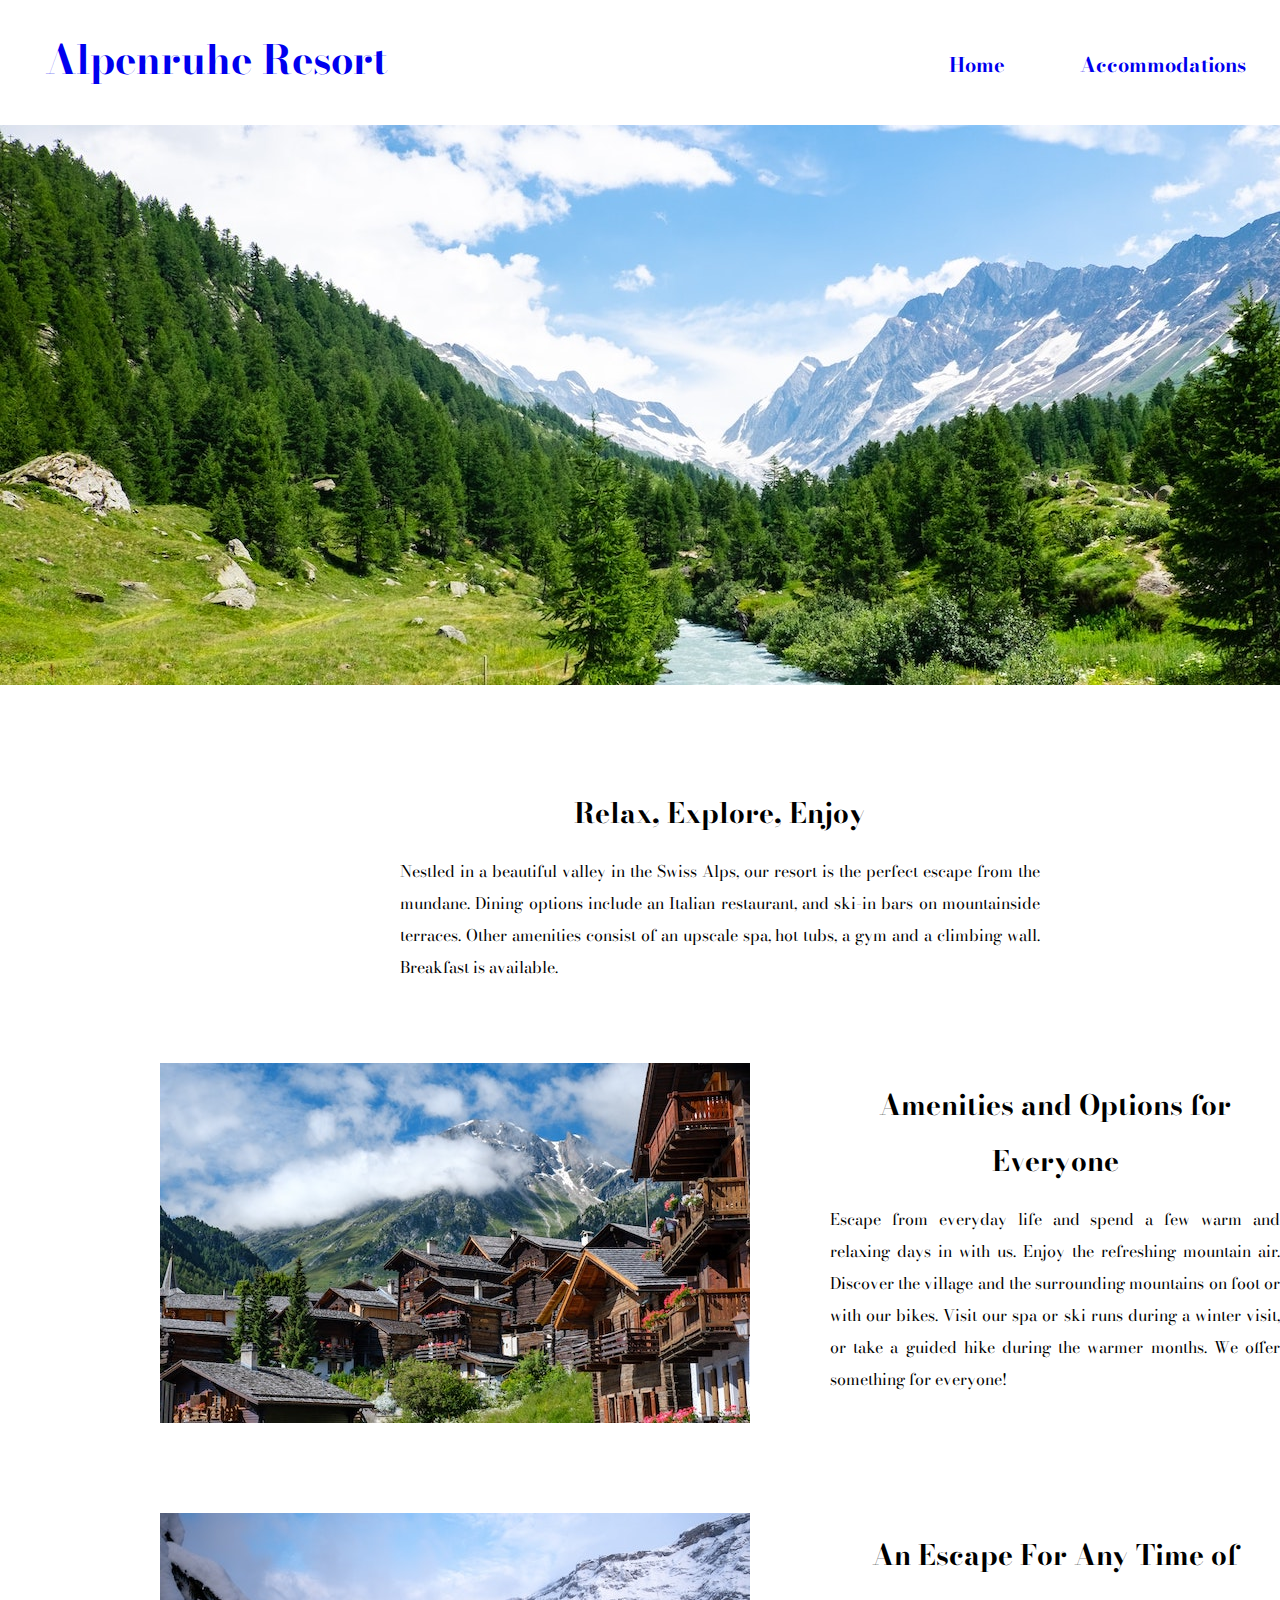
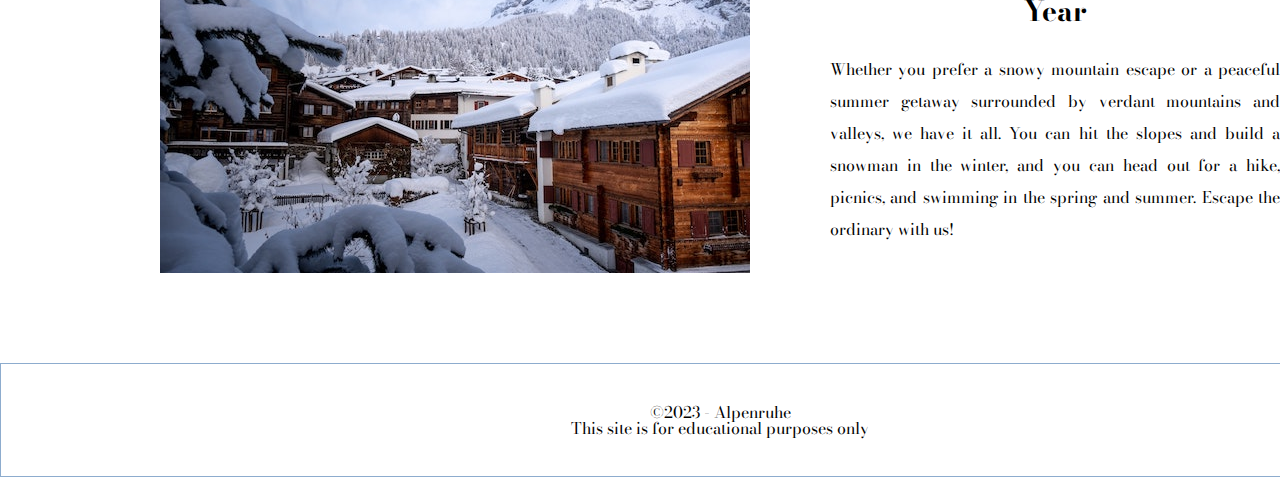
<file: index.html>
<!DOCTYPE html>
<html lang="en">
<head>
    <meta charset="UTF-8">
    <meta name="author" content="Lynelle Adepoju">
    <meta name="description" content="GIT 215 Final - A swiss getaway">
    <link rel="icon" href="images/favicon.ico">
    <title>Home - Alpenruhe</title>
    <link rel="stylesheet" href="styles.css">
    
</head>
<body>
    <header>
        <h1><a href="index.html">Alpenruhe Resort</a></h1>
        <nav>
            <ul>
                <li><a href="#">Home</a></li>
                <li><a href="#">Accommodations</a></li>
                <li><a href="contact.html">Contact</a></li>
            </ul>
        </nav>
    </header>

    <main>
        <img src="images/swiss-valley.jpg" alt="swiss valley" class="hero-image">
        <section class="intro">
            <h2>Relax, Explore, Enjoy</h2>
            <p>Nestled in a beautiful valley in the Swiss Alps, our resort is the perfect escape from the mundane. Dining options include an Italian restaurant, and ski-in bars on mountainside terraces. Other amenities consist of an upscale spa, hot tubs, a gym and a climbing wall. Breakfast is available.</p>
        </section>

        <section>
            <div class="container">
                <div class="swiss-image">
                    <img src="images/swiss-chalet.jpg" alt="Swiss Chalet" width="590" height="360">
                </div>
                <div class="text">
                    <h3>Amenities and Options for Everyone</h3>
                    <p>Escape from everyday life and spend a few warm and relaxing days in with us. Enjoy the refreshing mountain air. Discover the village and the surrounding mountains on foot or with our bikes. Visit our spa or ski runs during a winter visit, or take a guided hike during the warmer months. We offer something for everyone!</p>
                </div>
            </div>
        </section>

        <section>
            <div class="container">
                <div class="swiss-image">
                    <img src="images/snowy-chalet.jpg" alt="Snowy Chalet" width="590" height="360">
                </div>
                <div class="text">
                    <h4>An Escape For Any Time of Year</h4>
                    <p>Whether you prefer a snowy mountain escape or a peaceful summer getaway surrounded by verdant mountains and valleys, we have it all. You can hit the slopes and build a snowman in the winter, and you can head out for a hike, picnics, and swimming in the spring and summer. Escape the ordinary with us!</p>
                </div>
            </div>
        </section>

    </main>

    <footer>
        <p>&copy;2023 - Alpenruhe</p>
        <p>This site is for educational purposes only</p>
    </footer>

</body>
</html>
</file>
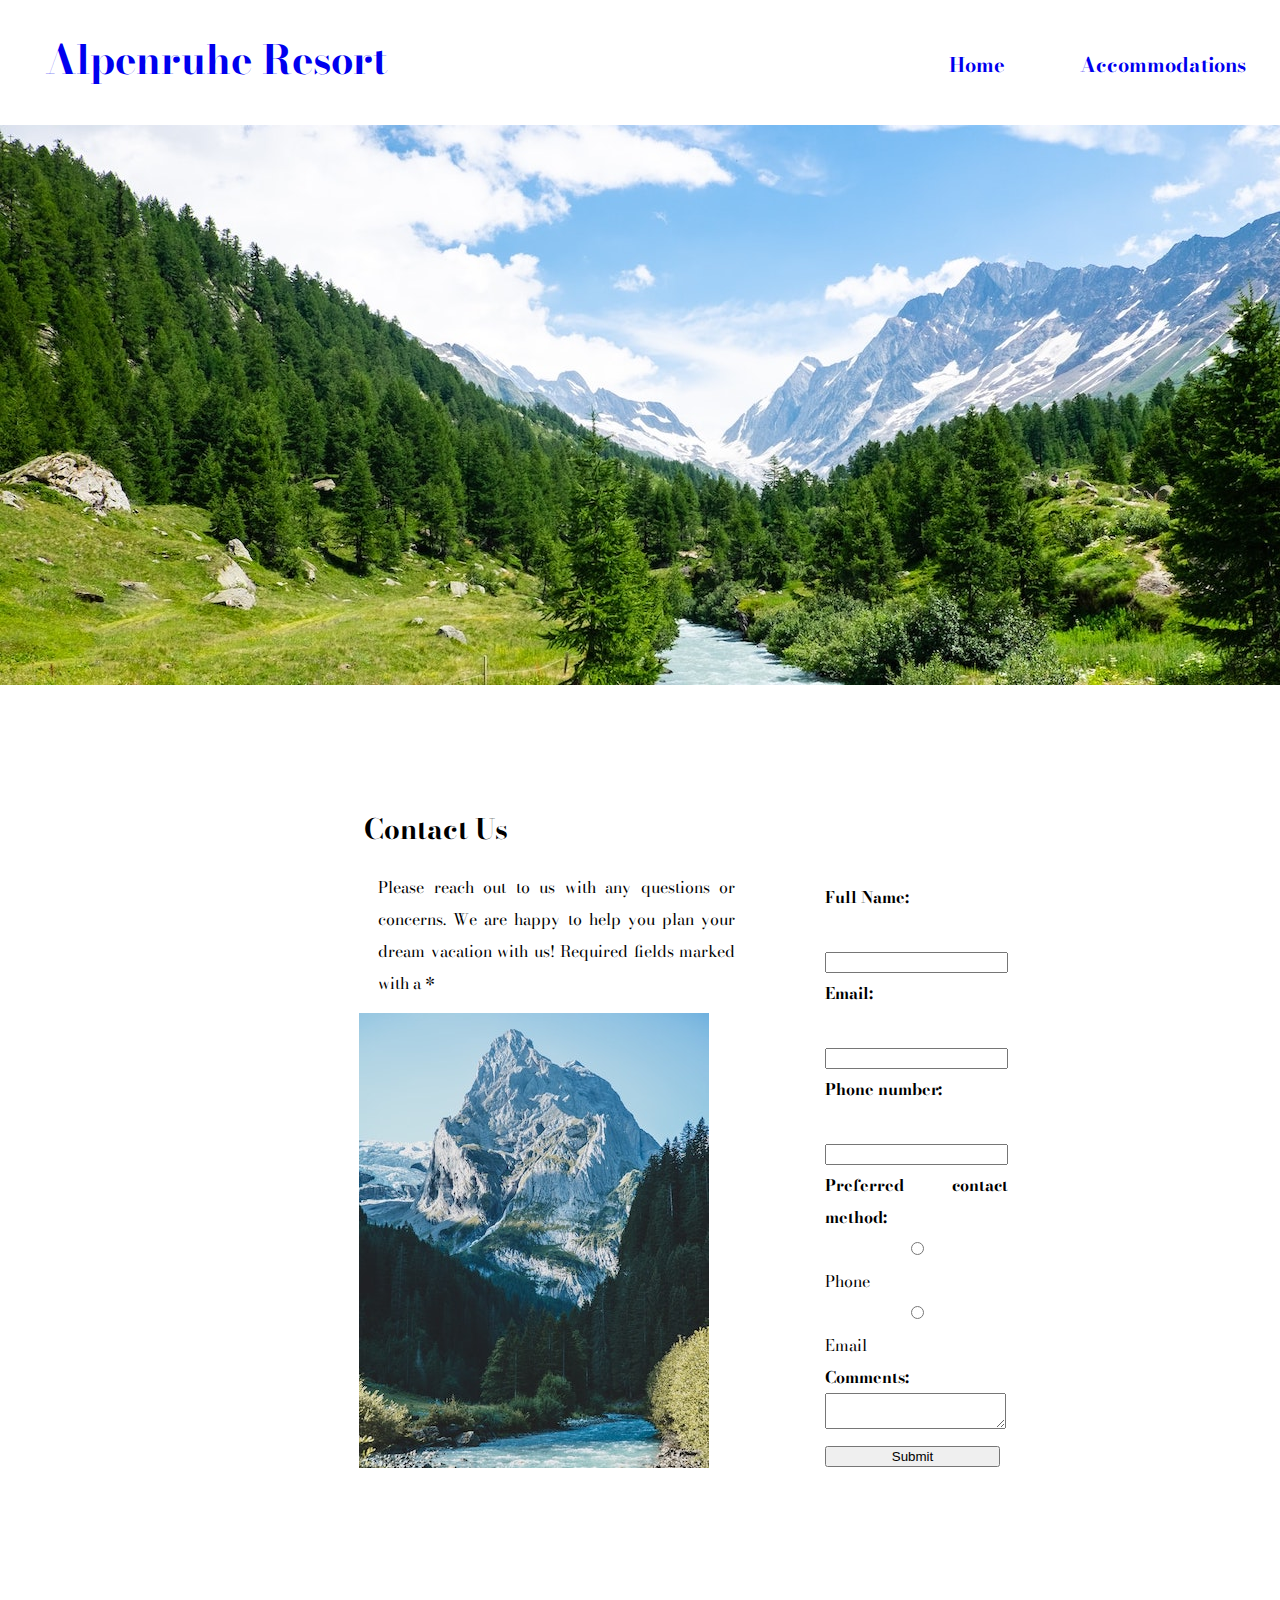
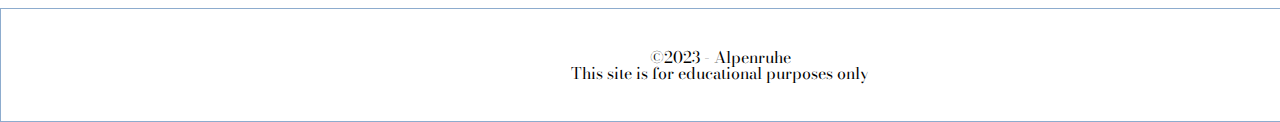
<file: contact.html>
<!DOCTYPE html>
<html lang="en">
<head>
        <meta charset="UTF-8">
        <meta name="author" content="Lynelle Adepoju">
        <meta name="description" content="GIT 215 Final - Contact page">
        <link rel="icon" href="images/favicon.ico">
        <title>Contact - Alpenruhe</title>
        <link rel="stylesheet" href="styles.css">
</head>
<body>
    <header>
        <h1><a href="index.html">Alpenruhe Resort</a></h1>
        <nav>
            <ul>
                <li><a href="index.html">Home</a></li>
                <li><a href="#">Accommodations</a></li>
                <li><a href="#">Contact</a></li>
            </ul>
        </nav>
    </header>

    <main>
        <img src="images/swiss-valley.jpg" alt="swiss valley" class="hero-image">
        <section>
            <div class="container2">
                <div class = text2>
                    <h2>Contact Us</h2>

                    <p>Please reach out to us with any questions or concerns. We are happy to help you plan your dream vacation with us!
                        Required fields marked with a *</p>

                    <img src="images/swiss-peak.jpg" alt="Swiss Peak" width="350" height="455">
                </div>
                <div class="form">
                        <form action="https://wp.zybooks.com/form-viewer.php" method="GET">
                        <label for="name">Full Name:</label><br>
                        <input type="text" id="name" name="name" required><br>

                        <label for="email">Email:</label><br>
                        <input type="email" id="email" name="email" required><br>

                        <label for="phone_number">Phone number:</label><br>
                        <input type="tel" id="phone_number" name="phone_number" required><br>

                        <p>Preferred contact method:</p>
                        <input type="radio" name="contact" id="preferred_tel" value="phone_number">Phone<br>
                        <input type="radio" name="contact" value="email" id="preferred_email">Email <br>

                        <label for="comments">Comments:</label>
                        <textarea name="comments" id="comments"></textarea>

                        <input type="submit" value="Submit">
                    </div>
            </div>
            </form>
        </section>
    </main>

    <footer>
        <p>&copy;2023 - Alpenruhe</p>
        <p>This site is for educational purposes only</p>
    </footer>

</body>
</html>
</file>
<file: styles.css>
/* OBFUSCATED BY CSSOBFUSCATOR.COM at 2024/04/27 08:30:30 */
html,body,div,span{margin-left:0;}body,html,span,div{margin-bottom:0;}span,div,html,body{margin-right:0;}html,div,span,body{margin-top:0;}html,div,body,span{padding-left:0;}span,body,html,div{padding-bottom:0;}div,body,span,html{padding-right:0;}span,html,div,body{padding-top:0;}html{border-left-width:0;}html{border-bottom-width:0;}html{border-right-width:0;}html{border-top-width:0;}html{border-left-style:none;}html{border-bottom-style:none;}html{border-right-style:none;}html{border-top-style:none;}html{border-left-color:currentColor;}html{border-bottom-color:currentColor;}html{border-right-color:currentColor;}html{border-top-color:currentColor;}html{border-image:none;}html{font-size:100%;}html{font:inherit;}div,html,span,body{vertical-align:baseline;}body{border-left-width:0;}body{border-bottom-width:0;}body{border-right-width:0;}body{border-top-width:0;}body{border-left-style:none;}body{border-bottom-style:none;}body{border-right-style:none;}body{border-top-style:none;}body{border-left-color:currentColor;}body{border-bottom-color:currentColor;}body{border-right-color:currentColor;}body{border-top-color:currentColor;}body{border-image:none;}body{font-size:100%;}body{font:inherit;}div{border-left-width:0;}div{border-bottom-width:0;}div{border-right-width:0;}div{border-top-width:0;}div{border-left-style:none;}div{border-bottom-style:none;}div{border-right-style:none;}div{border-top-style:none;}div{border-left-color:currentColor;}div{border-bottom-color:currentColor;}div{border-right-color:currentColor;}div{border-top-color:currentColor;}div{border-image:none;}div{font-size:100%;}div{font:inherit;}span{border-left-width:0;}span{border-bottom-width:0;}span{border-right-width:0;}span{border-top-width:0;}span{border-left-style:none;}span{border-bottom-style:none;}span{border-right-style:none;}span{border-top-style:none;}span{border-left-color:currentColor;}span{border-bottom-color:currentColor;}span{border-right-color:currentColor;}span{border-top-color:currentColor;}span{border-image:none;}span{font-size:100%;}span{font:inherit;}object,applet,h1,iframe{margin-left:0;}h1,applet,object,iframe{margin-bottom:0;}iframe,h1,applet,object{margin-right:0;}applet,iframe,object,h1{margin-top:0;}h1,object,iframe,applet{padding-left:0;}object,applet,h1,iframe{padding-bottom:0;}object,h1,applet,iframe{padding-right:0;}h1,iframe,object,applet{padding-top:0;}applet{border-left-width:0;}applet{border-bottom-width:0;}applet{border-right-width:0;}applet{border-top-width:0;}applet{border-left-style:none;}applet{border-bottom-style:none;}applet{border-right-style:none;}applet{border-top-style:none;}applet{border-left-color:currentColor;}applet{border-bottom-color:currentColor;}applet{border-right-color:currentColor;}applet{border-top-color:currentColor;}applet{border-image:none;}applet{font-size:100%;}applet{font:inherit;}h1,object,iframe,applet{vertical-align:baseline;}object{border-left-width:0;}object{border-bottom-width:0;}object{border-right-width:0;}object{border-top-width:0;}object{border-left-style:none;}object{border-bottom-style:none;}object{border-right-style:none;}object{border-top-style:none;}object{border-left-color:currentColor;}object{border-bottom-color:currentColor;}object{border-right-color:currentColor;}object{border-top-color:currentColor;}object{border-image:none;}object{font-size:100%;}object{font:inherit;}iframe{border-left-width:0;}iframe{border-bottom-width:0;}iframe{border-right-width:0;}iframe{border-top-width:0;}iframe{border-left-style:none;}iframe{border-bottom-style:none;}iframe{border-right-style:none;}iframe{border-top-style:none;}iframe{border-left-color:currentColor;}iframe{border-bottom-color:currentColor;}iframe{border-right-color:currentColor;}iframe{border-top-color:currentColor;}iframe{border-image:none;}iframe{font-size:100%;}iframe{font:inherit;}h1{border-left-width:0;}h1{border-bottom-width:0;}h1{border-right-width:0;}h1{border-top-width:0;}h1{border-left-style:none;}h1{border-bottom-style:none;}h1{border-right-style:none;}h1{border-top-style:none;}h1{border-left-color:currentColor;}h1{border-bottom-color:currentColor;}h1{border-right-color:currentColor;}h1{border-top-color:currentColor;}h1{border-image:none;}h1{font-size:100%;}h1{font:inherit;}h5,h4,h2,h3{margin-left:0;}h2,h3,h4,h5{margin-bottom:0;}h4,h5,h3,h2{margin-right:0;}h5,h3,h4,h2{margin-top:0;}h3,h2,h4,h5{padding-left:0;}h3,h2,h4,h5{padding-bottom:0;}h2,h5,h4,h3{padding-right:0;}h5,h2,h3,h4{padding-top:0;}h2{border-left-width:0;}h2{border-bottom-width:0;}h2{border-right-width:0;}h2{border-top-width:0;}h2{border-left-style:none;}h2{border-bottom-style:none;}h2{border-right-style:none;}h2{border-top-style:none;}h2{border-left-color:currentColor;}h2{border-bottom-color:currentColor;}h2{border-right-color:currentColor;}h2{border-top-color:currentColor;}h2{border-image:none;}h2{font-size:100%;}h2{font:inherit;}h4,h5,h3,h2{vertical-align:baseline;}h3{border-left-width:0;}h3{border-bottom-width:0;}h3{border-right-width:0;}h3{border-top-width:0;}h3{border-left-style:none;}h3{border-bottom-style:none;}h3{border-right-style:none;}h3{border-top-style:none;}h3{border-left-color:currentColor;}h3{border-bottom-color:currentColor;}h3{border-right-color:currentColor;}h3{border-top-color:currentColor;}h3{border-image:none;}h3{font-size:100%;}h3{font:inherit;}h4{border-left-width:0;}h4{border-bottom-width:0;}h4{border-right-width:0;}h4{border-top-width:0;}h4{border-left-style:none;}h4{border-bottom-style:none;}h4{border-right-style:none;}h4{border-top-style:none;}h4{border-left-color:currentColor;}h4{border-bottom-color:currentColor;}h4{border-right-color:currentColor;}h4{border-top-color:currentColor;}h4{border-image:none;}h4{font-size:100%;}h4{font:inherit;}h5{border-left-width:0;}h5{border-bottom-width:0;}h5{border-right-width:0;}h5{border-top-width:0;}h5{border-left-style:none;}h5{border-bottom-style:none;}h5{border-right-style:none;}h5{border-top-style:none;}h5{border-left-color:currentColor;}h5{border-bottom-color:currentColor;}h5{border-right-color:currentColor;}h5{border-top-color:currentColor;}h5{border-image:none;}h5{font-size:100%;}h5{font:inherit;}p,h6,pre,blockquote{margin-left:0;}pre,blockquote,h6,p{margin-bottom:0;}pre,h6,blockquote,p{margin-right:0;}pre,p,blockquote,h6{margin-top:0;}pre,p,h6,blockquote{padding-left:0;}p,blockquote,pre,h6{padding-bottom:0;}pre,h6,blockquote,p{padding-right:0;}h6,blockquote,pre,p{padding-top:0;}h6{border-left-width:0;}h6{border-bottom-width:0;}h6{border-right-width:0;}h6{border-top-width:0;}h6{border-left-style:none;}h6{border-bottom-style:none;}h6{border-right-style:none;}h6{border-top-style:none;}h6{border-left-color:currentColor;}h6{border-bottom-color:currentColor;}h6{border-right-color:currentColor;}h6{border-top-color:currentColor;}h6{border-image:none;}h6{font-size:100%;}h6{font:inherit;}p,pre,blockquote,h6{vertical-align:baseline;}p{border-left-width:0;}p{border-bottom-width:0;}p{border-right-width:0;}p{border-top-width:0;}p{border-left-style:none;}p{border-bottom-style:none;}p{border-right-style:none;}p{border-top-style:none;}p{border-left-color:currentColor;}p{border-bottom-color:currentColor;}p{border-right-color:currentColor;}p{border-top-color:currentColor;}p{border-image:none;}p{font-size:100%;}p{font:inherit;}blockquote{border-left-width:0;}blockquote{border-bottom-width:0;}blockquote{border-right-width:0;}blockquote{border-top-width:0;}blockquote{border-left-style:none;}blockquote{border-bottom-style:none;}blockquote{border-right-style:none;}blockquote{border-top-style:none;}blockquote{border-left-color:currentColor;}blockquote{border-bottom-color:currentColor;}blockquote{border-right-color:currentColor;}blockquote{border-top-color:currentColor;}blockquote{border-image:none;}blockquote{font-size:100%;}blockquote{font:inherit;}pre{border-left-width:0;}pre{border-bottom-width:0;}pre{border-right-width:0;}pre{border-top-width:0;}pre{border-left-style:none;}pre{border-bottom-style:none;}pre{border-right-style:none;}pre{border-top-style:none;}pre{border-left-color:currentColor;}pre{border-bottom-color:currentColor;}pre{border-right-color:currentColor;}pre{border-top-color:currentColor;}pre{border-image:none;}pre{font-size:100%;}pre{font:inherit;}address,abbr,acronym,a{margin-left:0;}a,abbr,address,acronym{margin-bottom:0;}a,abbr,acronym,address{margin-right:0;}acronym,address,a,abbr{margin-top:0;}a,acronym,address,abbr{padding-left:0;}address,abbr,acronym,a{padding-bottom:0;}a,abbr,address,acronym{padding-right:0;}acronym,abbr,address,a{padding-top:0;}a{border-left-width:0;}a{border-bottom-width:0;}a{border-right-width:0;}a{border-top-width:0;}a{border-left-style:none;}a{border-bottom-style:none;}a{border-right-style:none;}a{border-top-style:none;}a{border-left-color:currentColor;}blockquote:before{content:"";}a{border-bottom-color:currentColor;}a{border-right-color:currentColor;}a{border-top-color:currentColor;}a{border-image:none;}a{font-size:100%;}a{font:inherit;}acronym,a,address,abbr{vertical-align:baseline;}abbr{border-left-width:0;}abbr{border-bottom-width:0;}abbr{border-right-width:0;}abbr{border-top-width:0;}abbr{border-left-style:none;}abbr{border-bottom-style:none;}abbr{border-right-style:none;}abbr{border-top-style:none;}abbr{border-left-color:currentColor;}abbr{border-bottom-color:currentColor;}abbr{border-right-color:currentColor;}abbr{border-top-color:currentColor;}abbr{border-image:none;}abbr{font-size:100%;}abbr{font:inherit;}acronym{border-left-width:0;}acronym{border-bottom-width:0;}acronym{border-right-width:0;}acronym{border-top-width:0;}acronym{border-left-style:none;}acronym{border-bottom-style:none;}acronym{border-right-style:none;}acronym{border-top-style:none;}acronym{border-left-color:currentColor;}acronym{border-bottom-color:currentColor;}acronym{border-right-color:currentColor;}acronym{border-top-color:currentColor;}acronym{border-image:none;}acronym{font-size:100%;}acronym{font:inherit;}address{border-left-width:0;}address{border-bottom-width:0;}address{border-right-width:0;}address{border-top-width:0;}address{border-left-style:none;}address{border-bottom-style:none;}address{border-right-style:none;}address{border-top-style:none;}address{border-left-color:currentColor;}address{border-bottom-color:currentColor;}address{border-right-color:currentColor;}address{border-top-color:currentColor;}address{border-image:none;}address{font-size:100%;}address{font:inherit;}big,del,code,cite{margin-left:0;}big,cite,del,code{margin-bottom:0;}big,del,cite,code{margin-right:0;}big,code,del,cite{margin-top:0;}del,code,cite,big{padding-left:0;}cite,del,big,code{padding-bottom:0;}cite,code,del,big{padding-right:0;}cite,big,code,del{padding-top:0;}big{border-left-width:0;}big{border-bottom-width:0;}big{border-right-width:0;}big{border-top-width:0;}big{border-left-style:none;}big{border-bottom-style:none;}big{border-right-style:none;}big{border-top-style:none;}big{border-left-color:currentColor;}big{border-bottom-color:currentColor;}big{border-right-color:currentColor;}big{border-top-color:currentColor;}big{border-image:none;}big{font-size:100%;}big{font:inherit;}del,big,code,cite{vertical-align:baseline;}cite{border-left-width:0;}cite{border-bottom-width:0;}cite{border-right-width:0;}cite{border-top-width:0;}cite{border-left-style:none;}cite{border-bottom-style:none;}cite{border-right-style:none;}cite{border-top-style:none;}cite{border-left-color:currentColor;}cite{border-bottom-color:currentColor;}cite{border-right-color:currentColor;}cite{border-top-color:currentColor;}cite{border-image:none;}cite{font-size:100%;}cite{font:inherit;}code{border-left-width:0;}code{border-bottom-width:0;}code{border-right-width:0;}code{border-top-width:0;}code{border-left-style:none;}code{border-bottom-style:none;}code{border-right-style:none;}code{border-top-style:none;}code{border-left-color:currentColor;}code{border-bottom-color:currentColor;}code{border-right-color:currentColor;}code{border-top-color:currentColor;}code{border-image:none;}code{font-size:100%;}code{font:inherit;}del{border-left-width:0;}del{border-bottom-width:0;}del{border-right-width:0;}del{border-top-width:0;}del{border-left-style:none;}del{border-bottom-style:none;}del{border-right-style:none;}del{border-top-style:none;}del{border-left-color:currentColor;}del{border-bottom-color:currentColor;}del{border-right-color:currentColor;}del{border-top-color:currentColor;}del{border-image:none;}del{font-size:100%;}del{font:inherit;}img,em,ins,dfn{margin-left:0;}ins,img,em,dfn{margin-bottom:0;}img,em,ins,dfn{margin-right:0;}em,ins,img,dfn{margin-top:0;}em,ins,dfn,img{padding-left:0;}em,img,ins,dfn{padding-bottom:0;}em,ins,img,dfn{padding-right:0;}ins,img,dfn,em{padding-top:0;}dfn{border-left-width:0;}dfn{border-bottom-width:0;}dfn{border-right-width:0;}dfn{border-top-width:0;}dfn{border-left-style:none;}dfn{border-bottom-style:none;}dfn{border-right-style:none;}dfn{border-top-style:none;}dfn{border-left-color:currentColor;}dfn{border-bottom-color:currentColor;}dfn{border-right-color:currentColor;}dfn{border-top-color:currentColor;}dfn{border-image:none;}dfn{font-size:100%;}dfn{font:inherit;}ins,dfn,img,em{vertical-align:baseline;}em{border-left-width:0;}em{border-bottom-width:0;}em{border-right-width:0;}em{border-top-width:0;}em{border-left-style:none;}em{border-bottom-style:none;}em{border-right-style:none;}em{border-top-style:none;}em{border-left-color:currentColor;}em{border-bottom-color:currentColor;}em{border-right-color:currentColor;}em{border-top-color:currentColor;}em{border-image:none;}em{font-size:100%;}em{font:inherit;}img{border-left-width:0;}img{border-bottom-width:0;}img{border-right-width:0;}img{border-top-width:0;}img{border-left-style:none;}img{border-bottom-style:none;}img{border-right-style:none;}img{border-top-style:none;}img{border-left-color:currentColor;}img{border-bottom-color:currentColor;}img{border-right-color:currentColor;}img{border-top-color:currentColor;}img{border-image:none;}img{font-size:100%;}img{font:inherit;}ins{border-left-width:0;}ins{border-bottom-width:0;}ins{border-right-width:0;}ins{border-top-width:0;}ins{border-left-style:none;}ins{border-bottom-style:none;}ins{border-right-style:none;}ins{border-top-style:none;}ins{border-left-color:currentColor;}ins{border-bottom-color:currentColor;}ins{border-right-color:currentColor;}ins{border-top-color:currentColor;}ins{border-image:none;}ins{font-size:100%;}ins{font:inherit;}s,kbd,samp,q{margin-left:0;}kbd,samp,q,s{margin-bottom:0;}samp,kbd,q,s{margin-right:0;}kbd,samp,s,q{margin-top:0;}q,kbd,s,samp{padding-left:0;}s,q,kbd,samp{padding-bottom:0;}s,kbd,samp,q{padding-right:0;}kbd,samp,q,s{padding-top:0;}kbd{border-left-width:0;}kbd{border-bottom-width:0;}kbd{border-right-width:0;}kbd{border-top-width:0;}kbd{border-left-style:none;}kbd{border-bottom-style:none;}kbd{border-right-style:none;}kbd{border-top-style:none;}kbd{border-left-color:currentColor;}kbd{border-bottom-color:currentColor;}kbd{border-right-color:currentColor;}kbd{border-top-color:currentColor;}kbd{border-image:none;}kbd{font-size:100%;}kbd{font:inherit;}q,kbd,s,samp{vertical-align:baseline;}q{border-left-width:0;}q{border-bottom-width:0;}q{border-right-width:0;}q{border-top-width:0;}q{border-left-style:none;}q{border-bottom-style:none;}q{border-right-style:none;}q{border-top-style:none;}q{border-left-color:currentColor;}q{border-bottom-color:currentColor;}q{border-right-color:currentColor;}q{border-top-color:currentColor;}q{border-image:none;}q{font-size:100%;}q{font:inherit;}s{border-left-width:0;}s{border-bottom-width:0;}s{border-right-width:0;}s{border-top-width:0;}s{border-left-style:none;}s{border-bottom-style:none;}s{border-right-style:none;}s{border-top-style:none;}s{border-left-color:currentColor;}s{border-bottom-color:currentColor;}s{border-right-color:currentColor;}s{border-top-color:currentColor;}s{border-image:none;}s{font-size:100%;}s{font:inherit;}samp{border-left-width:0;}samp{border-bottom-width:0;}samp{border-right-width:0;}samp{border-top-width:0;}samp{border-left-style:none;}samp{border-bottom-style:none;}samp{border-right-style:none;}samp{border-top-style:none;}samp{border-left-color:currentColor;}samp{border-bottom-color:currentColor;}samp{border-right-color:currentColor;}samp{border-top-color:currentColor;}samp{border-image:none;}samp{font-size:100%;}samp{font:inherit;}strong,strike,sub,small{margin-left:0;}sub,small,strike,strong{margin-bottom:0;}strong,strike,small,sub{margin-right:0;}strike,small,sub,strong{margin-top:0;}strike,strong,small,sub{padding-left:0;}strong,sub,small,strike{padding-bottom:0;}strike,strong,small,sub{padding-right:0;}small,sub,strike,strong{padding-top:0;}small{border-left-width:0;}small{border-bottom-width:0;}small{border-right-width:0;}small{border-top-width:0;}small{border-left-style:none;}small{border-bottom-style:none;}small{border-right-style:none;}small{border-top-style:none;}small{border-left-color:currentColor;}small{border-bottom-color:currentColor;}small{border-right-color:currentColor;}small{border-top-color:currentColor;}small{border-image:none;}small{font-size:100%;}small{font:inherit;}strike,sub,small,strong{vertical-align:baseline;}strike{border-left-width:0;}strike{border-bottom-width:0;}strike{border-right-width:0;}strike{border-top-width:0;}strike{border-left-style:none;}strike{border-bottom-style:none;}strike{border-right-style:none;}strike{border-top-style:none;}strike{border-left-color:currentColor;}strike{border-bottom-color:currentColor;}strike{border-right-color:currentColor;}strike{border-top-color:currentColor;}strike{border-image:none;}strike{font-size:100%;}strike{font:inherit;}strong{border-left-width:0;}strong{border-bottom-width:0;}strong{border-right-width:0;}strong{border-top-width:0;}strong{border-left-style:none;}strong{border-bottom-style:none;}strong{border-right-style:none;}strong{border-top-style:none;}strong{border-left-color:currentColor;}strong{border-bottom-color:currentColor;}strong{border-right-color:currentColor;}strong{border-top-color:currentColor;}strong{border-image:none;}strong{font-size:100%;}strong{font:inherit;}sub{border-left-width:0;}sub{border-bottom-width:0;}sub{border-right-width:0;}sub{border-top-width:0;}sub{border-left-style:none;}sub{border-bottom-style:none;}sub{border-right-style:none;}sub{border-top-style:none;}sub{border-left-color:currentColor;}sub{border-bottom-color:currentColor;}sub{border-right-color:currentColor;}sub{border-top-color:currentColor;}sub{border-image:none;}sub{font-size:100%;}sub{font:inherit;}b,sup,var,tt{margin-left:0;}tt,b,sup,var{margin-bottom:0;}b,sup,tt,var{margin-right:0;}var,sup,tt,b{margin-top:0;}tt,b,sup,var{padding-left:0;}var,tt,sup,b{padding-bottom:0;}b,var,tt,sup{padding-right:0;}sup,var,tt,b{padding-top:0;}sup{border-left-width:0;}sup{border-bottom-width:0;}sup{border-right-width:0;}sup{border-top-width:0;}sup{border-left-style:none;}sup{border-bottom-style:none;}sup{border-right-style:none;}sup{border-top-style:none;}sup{border-left-color:currentColor;}sup{border-bottom-color:currentColor;}sup{border-right-color:currentColor;}sup{border-top-color:currentColor;}sup{border-image:none;}sup{font-size:100%;}sup{font:inherit;}tt,sup,var,b{vertical-align:baseline;}tt{border-left-width:0;}tt{border-bottom-width:0;}tt{border-right-width:0;}tt{border-top-width:0;}tt{border-left-style:none;}tt{border-bottom-style:none;}tt{border-right-style:none;}tt{border-top-style:none;}tt{border-left-color:currentColor;}tt{border-bottom-color:currentColor;}tt{border-right-color:currentColor;}tt{border-top-color:currentColor;}tt{border-image:none;}tt{font-size:100%;}tt{font:inherit;}var{border-left-width:0;}var{border-bottom-width:0;}var{border-right-width:0;}var{border-top-width:0;}var{border-left-style:none;}var{border-bottom-style:none;}var{border-right-style:none;}var{border-top-style:none;}var{border-left-color:currentColor;}#root{--navy-blue:#1b2b35;}var{border-bottom-color:currentColor;}var{border-right-color:currentColor;}var{border-top-color:currentColor;}var{border-image:none;}var{font-size:100%;}var{font:inherit;}b{border-left-width:0;}b{border-bottom-width:0;}b{border-right-width:0;}b{border-top-width:0;}b{border-left-style:none;}b{border-bottom-style:none;}b{border-right-style:none;}b{border-top-style:none;}b{border-left-color:currentColor;}b{border-bottom-color:currentColor;}b{border-right-color:currentColor;}b{border-top-color:currentColor;}b{border-image:none;}b{font-size:100%;}b{font:inherit;}dl,u,i,center{margin-left:0;}i,u,center,dl{margin-bottom:0;}center,dl,i,u{margin-right:0;}dl,i,u,center{margin-top:0;}u,i,dl,center{padding-left:0;}u,center,i,dl{padding-bottom:0;}u,center,dl,i{padding-right:0;}u,center,i,dl{padding-top:0;}u{border-left-width:0;}u{border-bottom-width:0;}u{border-right-width:0;}u{border-top-width:0;}u{border-left-style:none;}u{border-bottom-style:none;}u{border-right-style:none;}u{border-top-style:none;}u{border-left-color:currentColor;}u{border-bottom-color:currentColor;}u{border-right-color:currentColor;}u{border-top-color:currentColor;}u{border-image:none;}u{font-size:100%;}u{font:inherit;}u,dl,i,center{vertical-align:baseline;}i{border-left-width:0;}i{border-bottom-width:0;}i{border-right-width:0;}i{border-top-width:0;}i{border-left-style:none;}i{border-bottom-style:none;}i{border-right-style:none;}i{border-top-style:none;}i{border-left-color:currentColor;}i{border-bottom-color:currentColor;}i{border-right-color:currentColor;}i{border-top-color:currentColor;}i{border-image:none;}i{font-size:100%;}i{font:inherit;}center{border-left-width:0;}center{border-bottom-width:0;}center{border-right-width:0;}center{border-top-width:0;}#root{--grey:#a9a7ac;}center{border-left-style:none;}center{border-bottom-style:none;}center{border-right-style:none;}center{border-top-style:none;}center{border-left-color:currentColor;}center{border-bottom-color:currentColor;}center{border-right-color:currentColor;}center{border-top-color:currentColor;}center{border-image:none;}center{font-size:100%;}center{font:inherit;}dl{border-left-width:0;}dl{border-bottom-width:0;}dl{border-right-width:0;}dl{border-top-width:0;}dl{border-left-style:none;}dl{border-bottom-style:none;}dl{border-right-style:none;}dl{border-top-style:none;}dl{border-left-color:currentColor;}dl{border-bottom-color:currentColor;}dl{border-right-color:currentColor;}dl{border-top-color:currentColor;}dl{border-image:none;}dl{font-size:100%;}dl{font:inherit;}dt,ol,ul,dd{margin-left:0;}dd,ul,dt,ol{margin-bottom:0;}dd,dt,ol,ul{margin-right:0;}ol,dd,ul,dt{margin-top:0;}ol,dt,ul,dd{padding-left:0;}ol,ul,dt,dd{padding-bottom:0;}dd,ol,dt,ul{padding-right:0;}dt,ul,dd,ol{padding-top:0;}dt{border-left-width:0;}dt{border-bottom-width:0;}dt{border-right-width:0;}dt{border-top-width:0;}dt{border-left-style:none;}dt{border-bottom-style:none;}dt{border-right-style:none;}dt{border-top-style:none;}dt{border-left-color:currentColor;}dt{border-bottom-color:currentColor;}dt{border-right-color:currentColor;}dt{border-top-color:currentColor;}dt{border-image:none;}dt{font-size:100%;}dt{font:inherit;}ul,dd,dt,ol{vertical-align:baseline;}dd{border-left-width:0;}dd{border-bottom-width:0;}dd{border-right-width:0;}dd{border-top-width:0;}dd{border-left-style:none;}dd{border-bottom-style:none;}dd{border-right-style:none;}dd{border-top-style:none;}dd{border-left-color:currentColor;}dd{border-bottom-color:currentColor;}dd{border-right-color:currentColor;}dd{border-top-color:currentColor;}dd{border-image:none;}dd{font-size:100%;}dd{font:inherit;}ol{border-left-width:0;}ol{border-bottom-width:0;}ol{border-right-width:0;}ol{border-top-width:0;}ol{border-left-style:none;}ol{border-bottom-style:none;}ol{border-right-style:none;}ol{border-top-style:none;}ol{border-left-color:currentColor;}ol{border-bottom-color:currentColor;}ol{border-right-color:currentColor;}ol{border-top-color:currentColor;}ol{border-image:none;}ol{font-size:100%;}ol{font:inherit;}ul{border-left-width:0;}ul{border-bottom-width:0;}ul{border-right-width:0;}ul{border-top-width:0;}ul{border-left-style:none;}ul{border-bottom-style:none;}ul{border-right-style:none;}ul{border-top-style:none;}ul{border-left-color:currentColor;}ul{border-bottom-color:currentColor;}ul{border-right-color:currentColor;}ul{border-top-color:currentColor;}ul{border-image:none;}ul{font-size:100%;}ul{font:inherit;}label,fieldset,form,li{margin-left:0;}fieldset,form,label,li{margin-bottom:0;}form,label,fieldset,li{margin-right:0;}label,li,fieldset,form{margin-top:0;}form,li,fieldset,label{padding-left:0;}li,fieldset,form,label{padding-bottom:0;}fieldset,form,li,label{padding-right:0;}fieldset,form,li,label{padding-top:0;}li{border-left-width:0;}li{border-bottom-width:0;}li{border-right-width:0;}li{border-top-width:0;}li{border-left-style:none;}li{border-bottom-style:none;}li{border-right-style:none;}li{border-top-style:none;}li{border-left-color:currentColor;}li{border-bottom-color:currentColor;}li{border-right-color:currentColor;}li{border-top-color:currentColor;}li{border-image:none;}li{font-size:100%;}li{font:inherit;}label,li,form,fieldset{vertical-align:baseline;}fieldset{border-left-width:0;}fieldset{border-bottom-width:0;}fieldset{border-right-width:0;}fieldset{border-top-width:0;}fieldset{border-left-style:none;}fieldset{border-bottom-style:none;}fieldset{border-right-style:none;}fieldset{border-top-style:none;}fieldset{border-left-color:currentColor;}fieldset{border-bottom-color:currentColor;}fieldset{border-right-color:currentColor;}fieldset{border-top-color:currentColor;}fieldset{border-image:none;}fieldset{font-size:100%;}fieldset{font:inherit;}form{border-left-width:0;}form{border-bottom-width:0;}form{border-right-width:0;}form{border-top-width:0;}form{border-left-style:none;}form{border-bottom-style:none;}form{border-right-style:none;}form{border-top-style:none;}form{border-left-color:currentColor;}form{border-bottom-color:currentColor;}form{border-right-color:currentColor;}form{border-top-color:currentColor;}form{border-image:none;}form{font-size:100%;}form{font:inherit;}label{border-left-width:0;}label{border-bottom-width:0;}label{border-right-width:0;}label{border-top-width:0;}label{border-left-style:none;}label{border-bottom-style:none;}label{border-right-style:none;}label{border-top-style:none;}label{border-left-color:currentColor;}label{border-bottom-color:currentColor;}label{border-right-color:currentColor;}label{border-top-color:currentColor;}label{border-image:none;}label{font-size:100%;}label{font:inherit;}tbody,caption,table,legend{margin-left:0;}legend,tbody,table,caption{margin-bottom:0;}legend,table,tbody,caption{margin-right:0;}table,tbody,caption,legend{margin-top:0;}legend,caption,tbody,table{padding-left:0;}tbody,legend,table,caption{padding-bottom:0;}table,caption,tbody,legend{padding-right:0;}table,caption,legend,tbody{padding-top:0;}legend{border-left-width:0;}legend{border-bottom-width:0;}legend{border-right-width:0;}legend{border-top-width:0;}legend{border-left-style:none;}legend{border-bottom-style:none;}legend{border-right-style:none;}legend{border-top-style:none;}legend{border-left-color:currentColor;}legend{border-bottom-color:currentColor;}legend{border-right-color:currentColor;}legend{border-top-color:currentColor;}legend{border-image:none;}legend{font-size:100%;}legend{font:inherit;}caption,table,tbody,legend{vertical-align:baseline;}table{border-left-width:0;}table{border-bottom-width:0;}table{border-right-width:0;}table{border-top-width:0;}table{border-left-style:none;}table{border-bottom-style:none;}table{border-right-style:none;}table{border-top-style:none;}table{border-left-color:currentColor;}table{border-bottom-color:currentColor;}table{border-right-color:currentColor;}table{border-top-color:currentColor;}table{border-image:none;}table{font-size:100%;}table{font:inherit;}caption{border-left-width:0;}caption{border-bottom-width:0;}caption{border-right-width:0;}caption{border-top-width:0;}caption{border-left-style:none;}caption{border-bottom-style:none;}caption{border-right-style:none;}caption{border-top-style:none;}caption{border-left-color:currentColor;}caption{border-bottom-color:currentColor;}caption{border-right-color:currentColor;}caption{border-top-color:currentColor;}caption{border-image:none;}caption{font-size:100%;}caption{font:inherit;}blockquote:before{content:none;}tbody{border-left-width:0;}tbody{border-bottom-width:0;}tbody{border-right-width:0;}tbody{border-top-width:0;}tbody{border-left-style:none;}tbody{border-bottom-style:none;}tbody{border-right-style:none;}tbody{border-top-style:none;}tbody{border-left-color:currentColor;}tbody{border-bottom-color:currentColor;}tbody{border-right-color:currentColor;}tbody{border-top-color:currentColor;}tbody{border-image:none;}tbody{font-size:100%;}tbody{font:inherit;}thead,tr,th,tfoot{margin-left:0;}tfoot,th,thead,tr{margin-bottom:0;}th,tr,tfoot,thead{margin-right:0;}thead,tfoot,tr,th{margin-top:0;}th,tfoot,tr,thead{padding-left:0;}th,thead,tfoot,tr{padding-bottom:0;}tr,th,tfoot,thead{padding-right:0;}thead,tr,tfoot,th{padding-top:0;}tfoot{border-left-width:0;}tfoot{border-bottom-width:0;}tfoot{border-right-width:0;}tfoot{border-top-width:0;}tfoot{border-left-style:none;}tfoot{border-bottom-style:none;}tfoot{border-right-style:none;}tfoot{border-top-style:none;}tfoot{border-left-color:currentColor;}tfoot{border-bottom-color:currentColor;}tfoot{border-right-color:currentColor;}tfoot{border-top-color:currentColor;}tfoot{border-image:none;}tfoot{font-size:100%;}tfoot{font:inherit;}thead,tr,th,tfoot{vertical-align:baseline;}thead{border-left-width:0;}thead{border-bottom-width:0;}thead{border-right-width:0;}thead{border-top-width:0;}thead{border-left-style:none;}thead{border-bottom-style:none;}thead{border-right-style:none;}thead{border-top-style:none;}thead{border-left-color:currentColor;}thead{border-bottom-color:currentColor;}thead{border-right-color:currentColor;}thead{border-top-color:currentColor;}thead{border-image:none;}thead{font-size:100%;}thead{font:inherit;}tr{border-left-width:0;}tr{border-bottom-width:0;}tr{border-right-width:0;}tr{border-top-width:0;}tr{border-left-style:none;}tr{border-bottom-style:none;}tr{border-right-style:none;}tr{border-top-style:none;}tr{border-left-color:currentColor;}tr{border-bottom-color:currentColor;}tr{border-right-color:currentColor;}tr{border-top-color:currentColor;}tr{border-image:none;}tr{font-size:100%;}tr{font:inherit;}th{border-left-width:0;}th{border-bottom-width:0;}th{border-right-width:0;}th{border-top-width:0;}th{border-left-style:none;}th{border-bottom-style:none;}th{border-right-style:none;}th{border-top-style:none;}th{border-left-color:currentColor;}th{border-bottom-color:currentColor;}th{border-right-color:currentColor;}th{border-top-color:currentColor;}th{border-image:none;}th{font-size:100%;}th{font:inherit;}canvas,aside,td,article{margin-left:0;}aside,article,canvas,td{margin-bottom:0;}canvas,td,aside,article{margin-right:0;}article,aside,canvas,td{margin-top:0;}canvas,td,aside,article{padding-left:0;}aside,td,canvas,article{padding-bottom:0;}canvas,article,td,aside{padding-right:0;}canvas,aside,article,td{padding-top:0;}td{border-left-width:0;}td{border-bottom-width:0;}td{border-right-width:0;}td{border-top-width:0;}td{border-left-style:none;}td{border-bottom-style:none;}td{border-right-style:none;}td{border-top-style:none;}td{border-left-color:currentColor;}td{border-bottom-color:currentColor;}td{border-right-color:currentColor;}td{border-top-color:currentColor;}td{border-image:none;}td{font-size:100%;}td{font:inherit;}td,aside,article,canvas{vertical-align:baseline;}article{border-left-width:0;}article{border-bottom-width:0;}article{border-right-width:0;}article{border-top-width:0;}article{border-left-style:none;}article{border-bottom-style:none;}article{border-right-style:none;}article{border-top-style:none;}article{border-left-color:currentColor;}article{border-bottom-color:currentColor;}article{border-right-color:currentColor;}article{border-top-color:currentColor;}article{border-image:none;}article{font-size:100%;}article{font:inherit;}aside{border-left-width:0;}aside{border-bottom-width:0;}aside{border-right-width:0;}aside{border-top-width:0;}aside{border-left-style:none;}aside{border-bottom-style:none;}aside{border-right-style:none;}aside{border-top-style:none;}aside{border-left-color:currentColor;}aside{border-bottom-color:currentColor;}aside{border-right-color:currentColor;}aside{border-top-color:currentColor;}aside{border-image:none;}aside{font-size:100%;}aside{font:inherit;}blockquote:after{content:"";}canvas{border-left-width:0;}canvas{border-bottom-width:0;}canvas{border-right-width:0;}canvas{border-top-width:0;}canvas{border-left-style:none;}canvas{border-bottom-style:none;}canvas{border-right-style:none;}canvas{border-top-style:none;}canvas{border-left-color:currentColor;}canvas{border-bottom-color:currentColor;}canvas{border-right-color:currentColor;}canvas{border-top-color:currentColor;}canvas{border-image:none;}canvas{font-size:100%;}canvas{font:inherit;}figcaption,figure,embed,details{margin-left:0;}details,figcaption,figure,embed{margin-bottom:0;}details,embed,figure,figcaption{margin-right:0;}figcaption,embed,details,figure{margin-top:0;}figure,embed,details,figcaption{padding-left:0;}figcaption,figure,embed,details{padding-bottom:0;}embed,figcaption,details,figure{padding-right:0;}figure,details,embed,figcaption{padding-top:0;}details{border-left-width:0;}details{border-bottom-width:0;}details{border-right-width:0;}details{border-top-width:0;}details{border-left-style:none;}details{border-bottom-style:none;}details{border-right-style:none;}details{border-top-style:none;}details{border-left-color:currentColor;}details{border-bottom-color:currentColor;}details{border-right-color:currentColor;}details{border-top-color:currentColor;}details{border-image:none;}details{font-size:100%;}details{font:inherit;}embed,details{vertical-align:baseline;}embed{border-left-width:0;}embed{border-bottom-width:0;}embed{border-right-width:0;}embed{border-top-width:0;}embed{border-left-style:none;}embed{border-bottom-style:none;}embed{border-right-style:none;}embed{border-top-style:none;}embed{border-left-color:currentColor;}embed{border-bottom-color:currentColor;}embed{border-right-color:currentColor;}embed{border-top-color:currentColor;}embed{border-image:none;}blockquote:after{content:none;}embed{font-size:100%;}embed{font:inherit;}q:before{content:"";}figure{border-left-width:0;}figure{border-bottom-width:0;}figure{border-right-width:0;}figure{border-top-width:0;}figure{border-left-style:none;}figure{border-bottom-style:none;}figure{border-right-style:none;}figure{border-top-style:none;}figure{border-left-color:currentColor;}figure{border-bottom-color:currentColor;}figure{border-right-color:currentColor;}figure{border-top-color:currentColor;}figure{border-image:none;}figure{font-size:100%;}figure{font:inherit;}figure,figcaption,header,footer{vertical-align:baseline;}figcaption{border-left-width:0;}figcaption{border-bottom-width:0;}figcaption{border-right-width:0;}figcaption{border-top-width:0;}figcaption{border-left-style:none;}figcaption{border-bottom-style:none;}figcaption{border-right-style:none;}figcaption{border-top-style:none;}figcaption{border-left-color:currentColor;}figcaption{border-bottom-color:currentColor;}figcaption{border-right-color:currentColor;}figcaption{border-top-color:currentColor;}figcaption{border-image:none;}figcaption{font-size:100%;}figcaption{font:inherit;}menu,header,footer,hgroup{margin-left:0;}menu,footer,header,hgroup{margin-bottom:0;}hgroup,menu,header,footer{margin-right:0;}header,hgroup,menu,footer{margin-top:0;}footer,menu,header,hgroup{padding-left:0;}footer,menu,hgroup,header{padding-bottom:0;}menu,footer,header,hgroup{padding-right:0;}hgroup,menu,header,footer{padding-top:0;}footer{border-left-width:0;}footer{border-bottom-width:0;}footer{border-right-width:0;}footer{border-top-width:0;}footer{border-left-style:none;}footer{border-bottom-style:none;}footer{border-right-style:none;}footer{border-top-style:none;}footer{border-left-color:currentColor;}footer{border-bottom-color:currentColor;}footer{border-right-color:currentColor;}footer{border-top-color:currentColor;}footer{border-image:none;}footer{font-size:100%;}footer{font:inherit;}header{border-left-width:0;}header{border-bottom-width:0;}header{border-right-width:0;}header{border-top-width:0;}header{border-left-style:none;}header{border-bottom-style:none;}header{border-right-style:none;}header{border-top-style:none;}header{border-left-color:currentColor;}header{border-bottom-color:currentColor;}header{border-right-color:currentColor;}header{border-top-color:currentColor;}header{border-image:none;}header{font-size:100%;}header{font:inherit;}q:before{content:none;}hgroup{border-left-width:0;}hgroup{border-bottom-width:0;}hgroup{border-right-width:0;}hgroup{border-top-width:0;}hgroup{border-left-style:none;}hgroup{border-bottom-style:none;}hgroup{border-right-style:none;}hgroup{border-top-style:none;}hgroup{border-left-color:currentColor;}hgroup{border-bottom-color:currentColor;}hgroup{border-right-color:currentColor;}hgroup{border-top-color:currentColor;}hgroup{border-image:none;}hgroup{font-size:100%;}hgroup{font:inherit;}hgroup,menu,nav,output{vertical-align:baseline;}menu{border-left-width:0;}menu{border-bottom-width:0;}menu{border-right-width:0;}menu{border-top-width:0;}menu{border-left-style:none;}menu{border-bottom-style:none;}menu{border-right-style:none;}menu{border-top-style:none;}menu{border-left-color:currentColor;}menu{border-bottom-color:currentColor;}menu{border-right-color:currentColor;}menu{border-top-color:currentColor;}menu{border-image:none;}menu{font-size:100%;}menu{font:inherit;}ruby,nav,section,output{margin-left:0;}ruby,section,nav,output{margin-bottom:0;}output,nav,ruby,section{margin-right:0;}ruby,section,nav,output{margin-top:0;}ruby,section,nav,output{padding-left:0;}ruby,nav,section,output{padding-bottom:0;}output,ruby,section,nav{padding-right:0;}nav,section,output,ruby{padding-top:0;}nav{border-left-width:0;}nav{border-bottom-width:0;}nav{border-right-width:0;}nav{border-top-width:0;}nav{border-left-style:none;}nav{border-bottom-style:none;}nav{border-right-style:none;}nav{border-top-style:none;}nav{border-left-color:currentColor;}nav{border-bottom-color:currentColor;}nav{border-right-color:currentColor;}nav{border-top-color:currentColor;}nav{border-image:none;}nav{font-size:100%;}nav{font:inherit;}output{border-left-width:0;}output{border-bottom-width:0;}output{border-right-width:0;}output{border-top-width:0;}output{border-left-style:none;}output{border-bottom-style:none;}output{border-right-style:none;}output{border-top-style:none;}output{border-left-color:currentColor;}output{border-bottom-color:currentColor;}output{border-right-color:currentColor;}output{border-top-color:currentColor;}output{border-image:none;}output{font-size:100%;}output{font:inherit;}ruby{border-left-width:0;}ruby{border-bottom-width:0;}ruby{border-right-width:0;}ruby{border-top-width:0;}ruby{border-left-style:none;}ruby{border-bottom-style:none;}#root{--light-blue:#8dacce;}ruby{border-right-style:none;}ruby{border-top-style:none;}ruby{border-left-color:currentColor;}ruby{border-bottom-color:currentColor;}ruby{border-right-color:currentColor;}ruby{border-top-color:currentColor;}ruby{border-image:none;}ruby{font-size:100%;}ruby{font:inherit;}ruby,section,summary,time{vertical-align:baseline;}section{border-left-width:0;}section{border-bottom-width:0;}section{border-right-width:0;}section{border-top-width:0;}section{border-left-style:none;}section{border-bottom-style:none;}section{border-right-style:none;}section{border-top-style:none;}section{border-left-color:currentColor;}section{border-bottom-color:currentColor;}section{border-right-color:currentColor;}section{border-top-color:currentColor;}section{border-image:none;}section{font-size:100%;}section{font:inherit;}time,summary{margin-left:0;}summary,time{margin-bottom:0;}summary,time{margin-right:0;}summary,time{margin-top:0;}time,summary{padding-left:0;}#root{--dark-grey:#1d100d;}time,audio,summary,mark{padding-bottom:0;}time,summary,audio,mark{padding-right:0;}summary,time,audio,mark{padding-top:0;}summary{border-left-width:0;}summary{border-bottom-width:0;}summary{border-right-width:0;}summary{border-top-width:0;}summary{border-left-style:none;}summary{border-bottom-style:none;}summary{border-right-style:none;}summary{border-top-style:none;}summary{border-left-color:currentColor;}summary{border-bottom-color:currentColor;}summary{border-right-color:currentColor;}summary{border-top-color:currentColor;}summary{border-image:none;}summary{font-size:100%;}summary{font:inherit;}time{border-left-width:0;}time{border-bottom-width:0;}time{border-right-width:0;}q:after{content:"";}time{border-top-width:0;}time{border-left-style:none;}time{border-bottom-style:none;}time{border-right-style:none;}time{border-top-style:none;}time{border-left-color:currentColor;}time{border-bottom-color:currentColor;}time{border-right-color:currentColor;}time{border-top-color:currentColor;}time{border-image:none;}time{font-size:100%;}time{font:inherit;}mark,video,audio{margin-left:0;}video,audio,mark{margin-bottom:0;}mark,video,audio{margin-right:0;}video,audio,mark{margin-top:0;}video,mark,audio{padding-left:0;}mark{border-left-width:0;}mark{border-bottom-width:0;}mark{border-right-width:0;}mark{border-top-width:0;}mark{border-left-style:none;}mark{border-bottom-style:none;}mark{border-right-style:none;}mark{border-top-style:none;}mark{border-left-color:currentColor;}mark{border-bottom-color:currentColor;}mark{border-right-color:currentColor;}mark{border-top-color:currentColor;}mark{border-image:none;}mark{font-size:100%;}mark{font:inherit;}audio,video,mark{vertical-align:baseline;}audio{border-left-width:0;}audio{border-bottom-width:0;}audio{border-right-width:0;}audio{border-top-width:0;}audio{border-left-style:none;}audio{border-bottom-style:none;}audio{border-right-style:none;}audio{border-top-style:none;}audio{border-left-color:currentColor;}audio{border-bottom-color:currentColor;}audio{border-right-color:currentColor;}audio{border-top-color:currentColor;}audio{border-image:none;}audio{font-size:100%;}audio{font:inherit;}video{padding-bottom:0;}video{padding-right:0;}video{padding-top:0;}video{border-left-width:0;}video{border-bottom-width:0;}video{border-right-width:0;}video{border-top-width:0;}video{border-left-style:none;}video{border-bottom-style:none;}video{border-right-style:none;}video{border-top-style:none;}video{border-left-color:currentColor;}video{border-bottom-color:currentColor;}video{border-right-color:currentColor;}video{border-top-color:currentColor;}video{border-image:none;}video{font-size:100%;}video{font:inherit;}header,figcaption,article,footer,menu,details,section,figure,aside,hgroup,nav{display:block;}body{line-height:1;}ul,ol{list-style:none;}q,blockquote{quotes:none;}table{border-collapse:collapse;}table{border-spacing:0;}q:after{content:none;}#root{--earth-green:#59674d;}@font-face{font-family:"BM-Italic";font-family:"BM-Variable";src:url("Bodoni_Moda/BodoniModa-Italic-VariableFont_opsz,wght.ttf");src:url("Bodoni_Moda/BodoniModa-VariableFont_opsz,wght.ttf");}[class~=hero-image]{width:100%;}body{font-family:"BM-Variable","Times New Roman",serif;}[class~=text2] p,.text2 img,[class~=text2] h2,h1{position:relative;}h1,h1 a,nav a{text-decoration:none;}body{width:1080pt;}[class~=intro]{margin-left:25em;}.text2 img{right:-16.2em;}nav ul,body{align-items:center;}.container,nav ul,[class~=container2],header{display:flex;}.container,header{justify-content:space-between;}.text2 img{top:.9em;}header{list-style:none;}header{font-weight:bolder;}[class~=intro]{margin-bottom:0;}header{padding-left:.260416667in;}header{padding-bottom:.260416667in;}[class~=intro]{margin-right:25em;}header{padding-right:.260416667in;}header{padding-top:.260416667in;}[class~=intro],.container{margin-top:0;}header{margin-bottom:26.25pt;}[class~=text2] p{left:8em;}h1{font-size:2.5em;}h1{top:15px;}h1{left:15pt;}nav a:visited,h1 a:visited{color:inherit;}h1{color:var(--navy-blue);}nav ul{list-style-type:none;}h2,h3,h4{font-size:1.75rem;}h3,h4,h2{text-align:center;}h3,h4,h2{font-weight:bold;}h3,h2,h4{padding-left:.5em;}[class~=text2] h2{right:-.25em;}.container{gap:5em;}h2,h3,h4{padding-bottom:.5em;}h2,h4,h3{padding-right:.5em;}h4,h3,h2{padding-top:.5em;}.text2 p{padding-left:9.375pc;}nav ul{gap:56.25pt;}.text2 p{padding-bottom:0;}.container{margin-left:10em;}.container{margin-bottom:3em;}.container{margin-right:10em;}.text2,nav ul{position:relative;}.text2 p{padding-right:9.375pc;}[class~=container2]{justify-content:center;}[class~=container2]{align-items:baseline;}[class~=form],.text2{flex-grow:1;}nav ul{top:30px;}nav ul{right:15pt;}h2{margin-top:3em;}footer{display:flex;}footer{align-items:center;}.text2{padding-left:1.041666667in;}.text2{padding-right:5.208333333in;}footer{flex-direction:column;}nav ul{font-size:1.25em;}footer{border-left-width:.75pt;}.text2 p{padding-top:0;}footer{border-bottom-width:.75pt;}footer{border-right-width:.75pt;}footer{border-top-width:.75pt;}footer{border-left-style:solid;}footer{border-bottom-style:solid;}main section,.text2 p{text-align:justify;}nav li{color:var(--earth-green);}footer{border-right-style:solid;}footer{border-top-style:solid;}footer{border-left-color:#8dacce;}[class~=form] label,[class~=form] p{display:block;}footer{border-bottom-color:#8dacce;}footer{border-right-color:#8dacce;}footer{border-top-color:#8dacce;}footer{border-image:none;}footer{padding-left:2.5pc;}[class~=form] p,[class~=form] label,[class~=form]{line-height:2em;}footer{padding-bottom:2.5pc;}footer{padding-right:2.5pc;}footer{padding-top:2.5pc;}input{width:10.9375pc;}[class~=form] p,[class~=form] label{font-weight:bold;}main section{line-height:2;}main section{margin-left:0;}.text2{top:-4em;}main section{margin-bottom:5em;}main section{margin-right:0;}[class~=form]{position:relative;}main section{margin-top:5em;}[class~=form]{left:-27em;}
</file>
